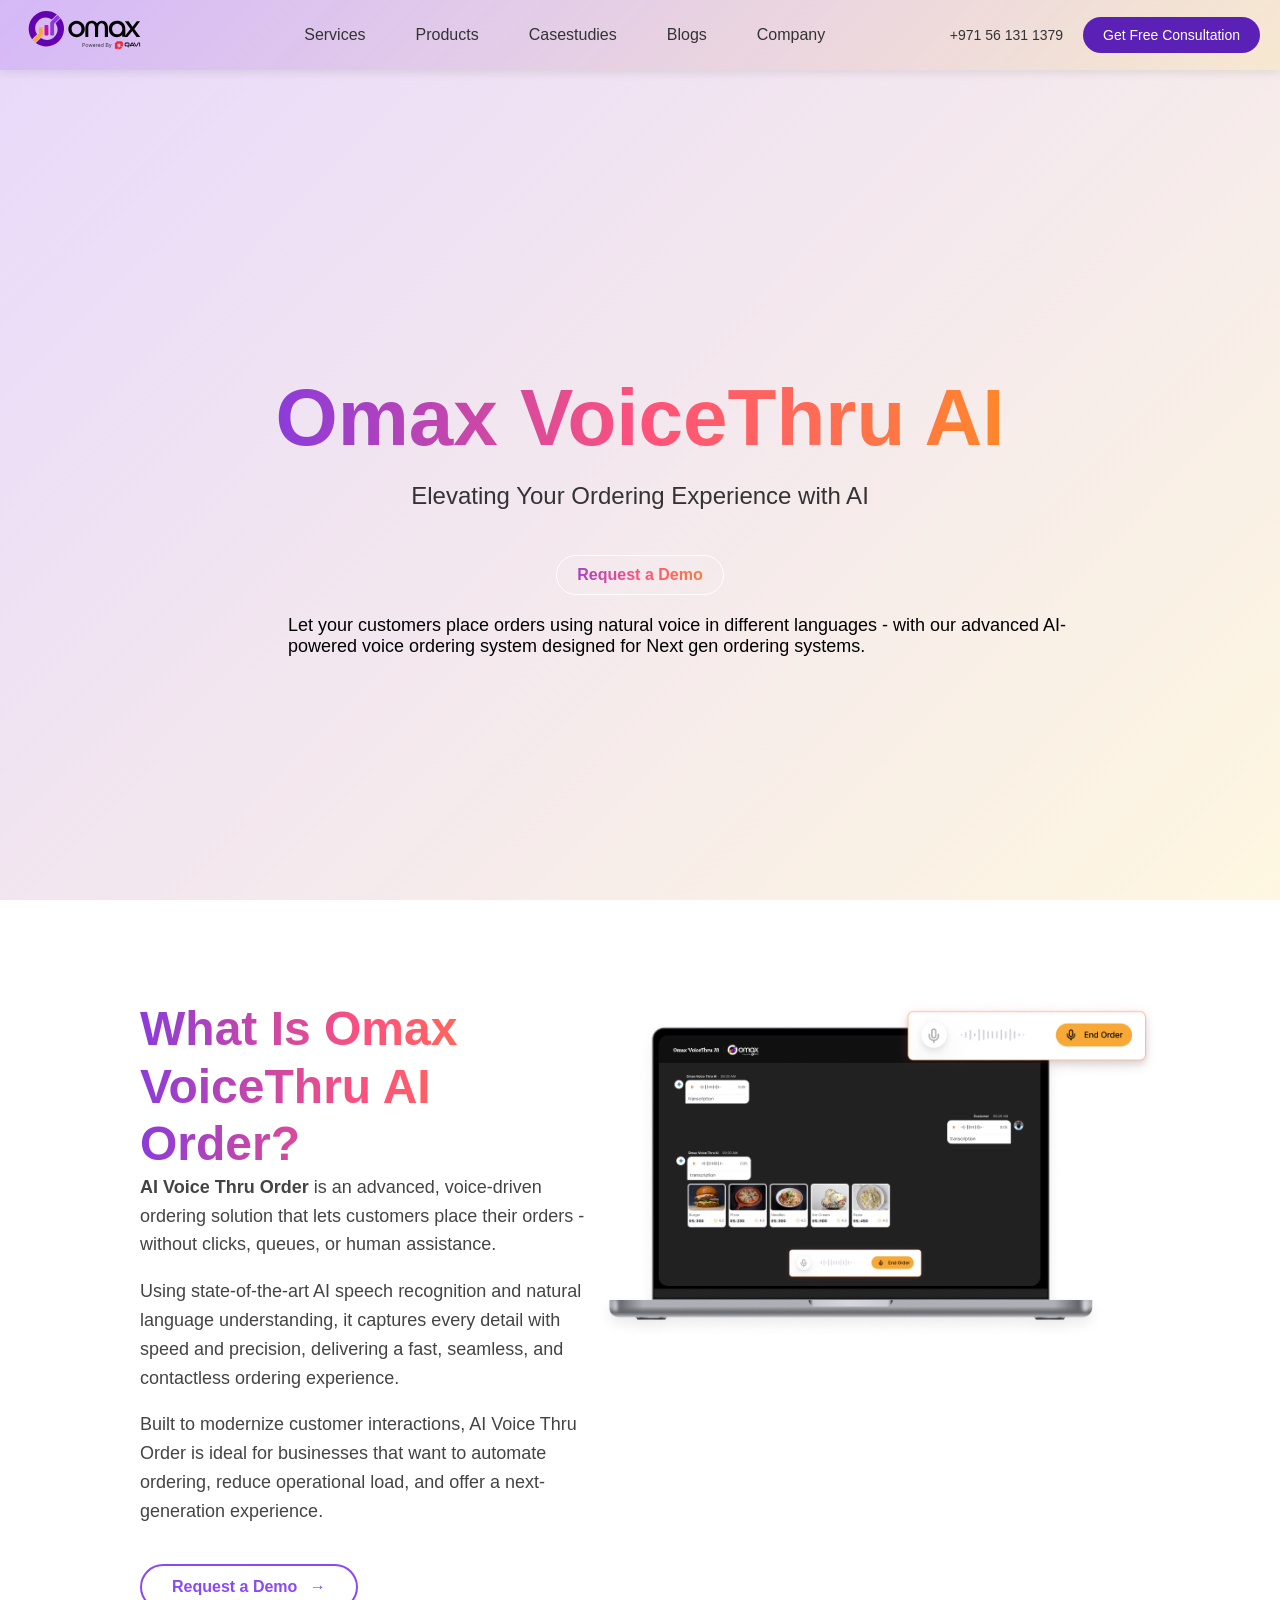
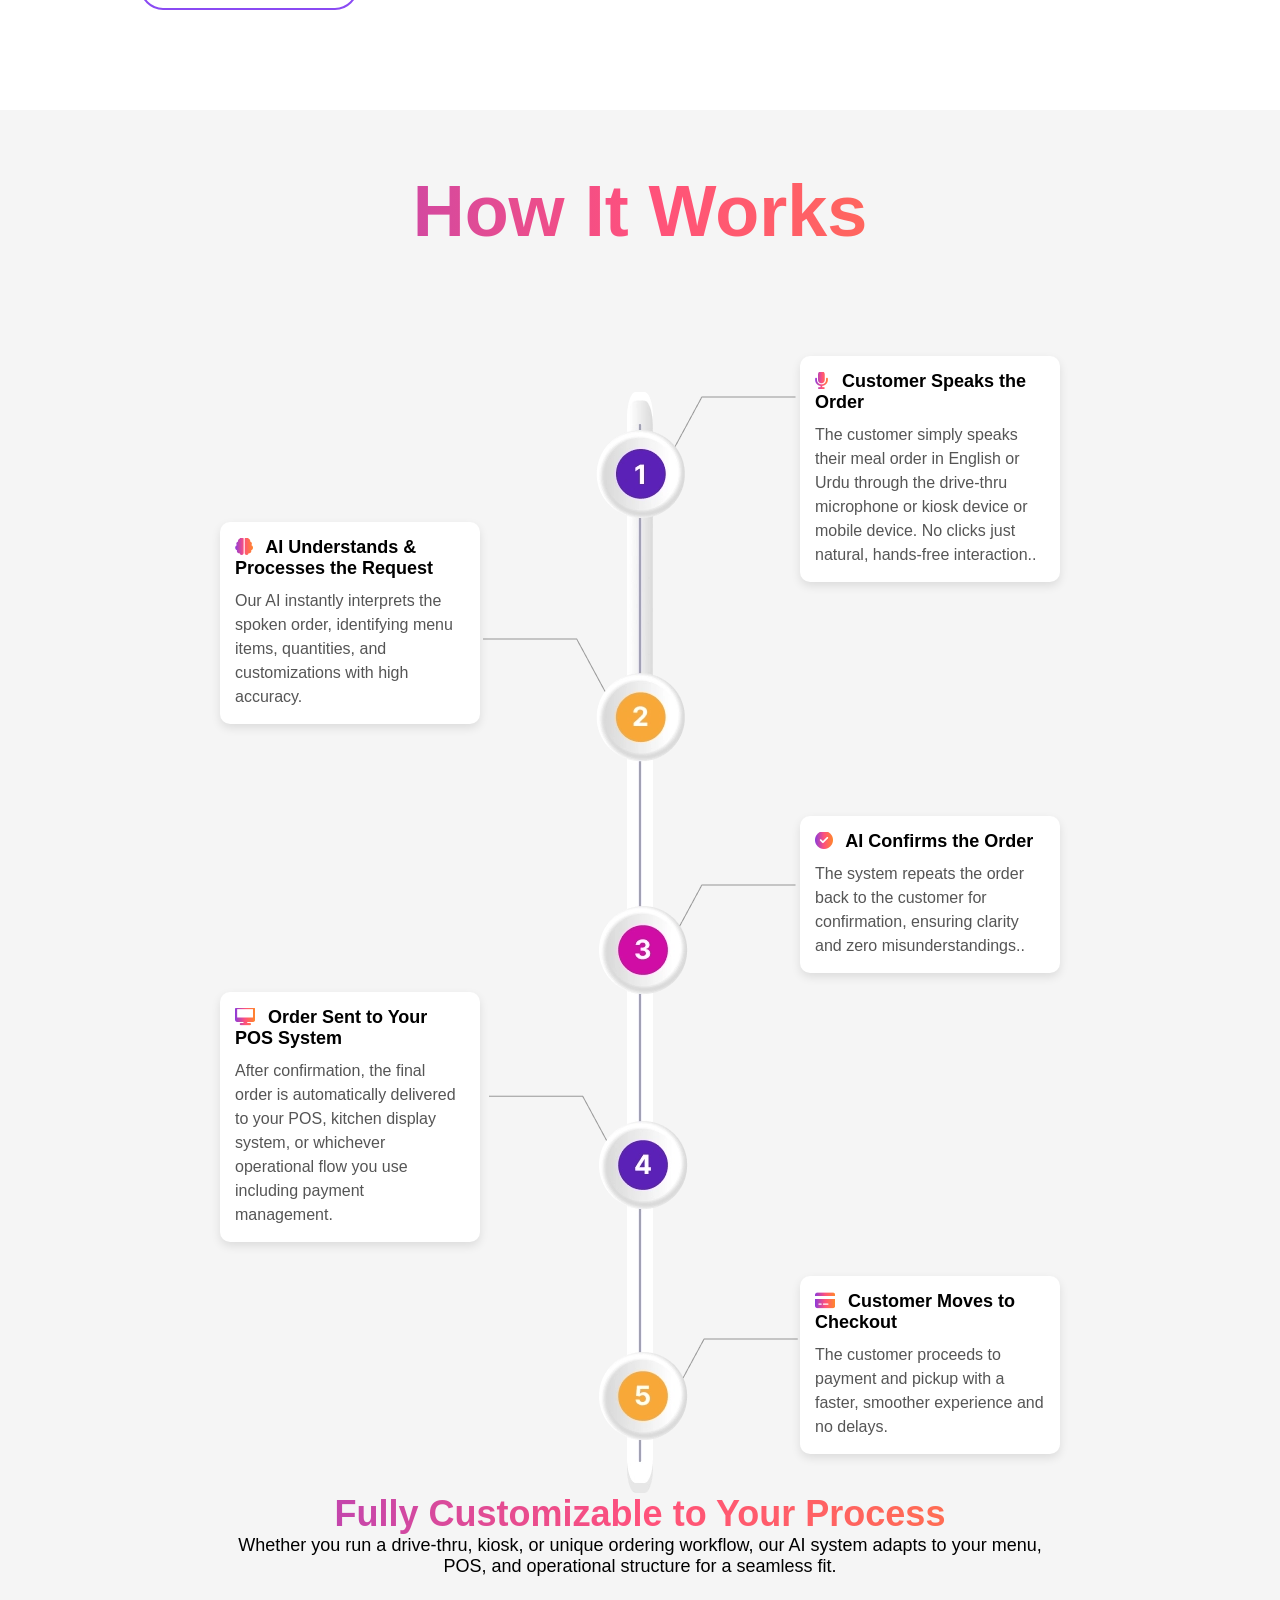
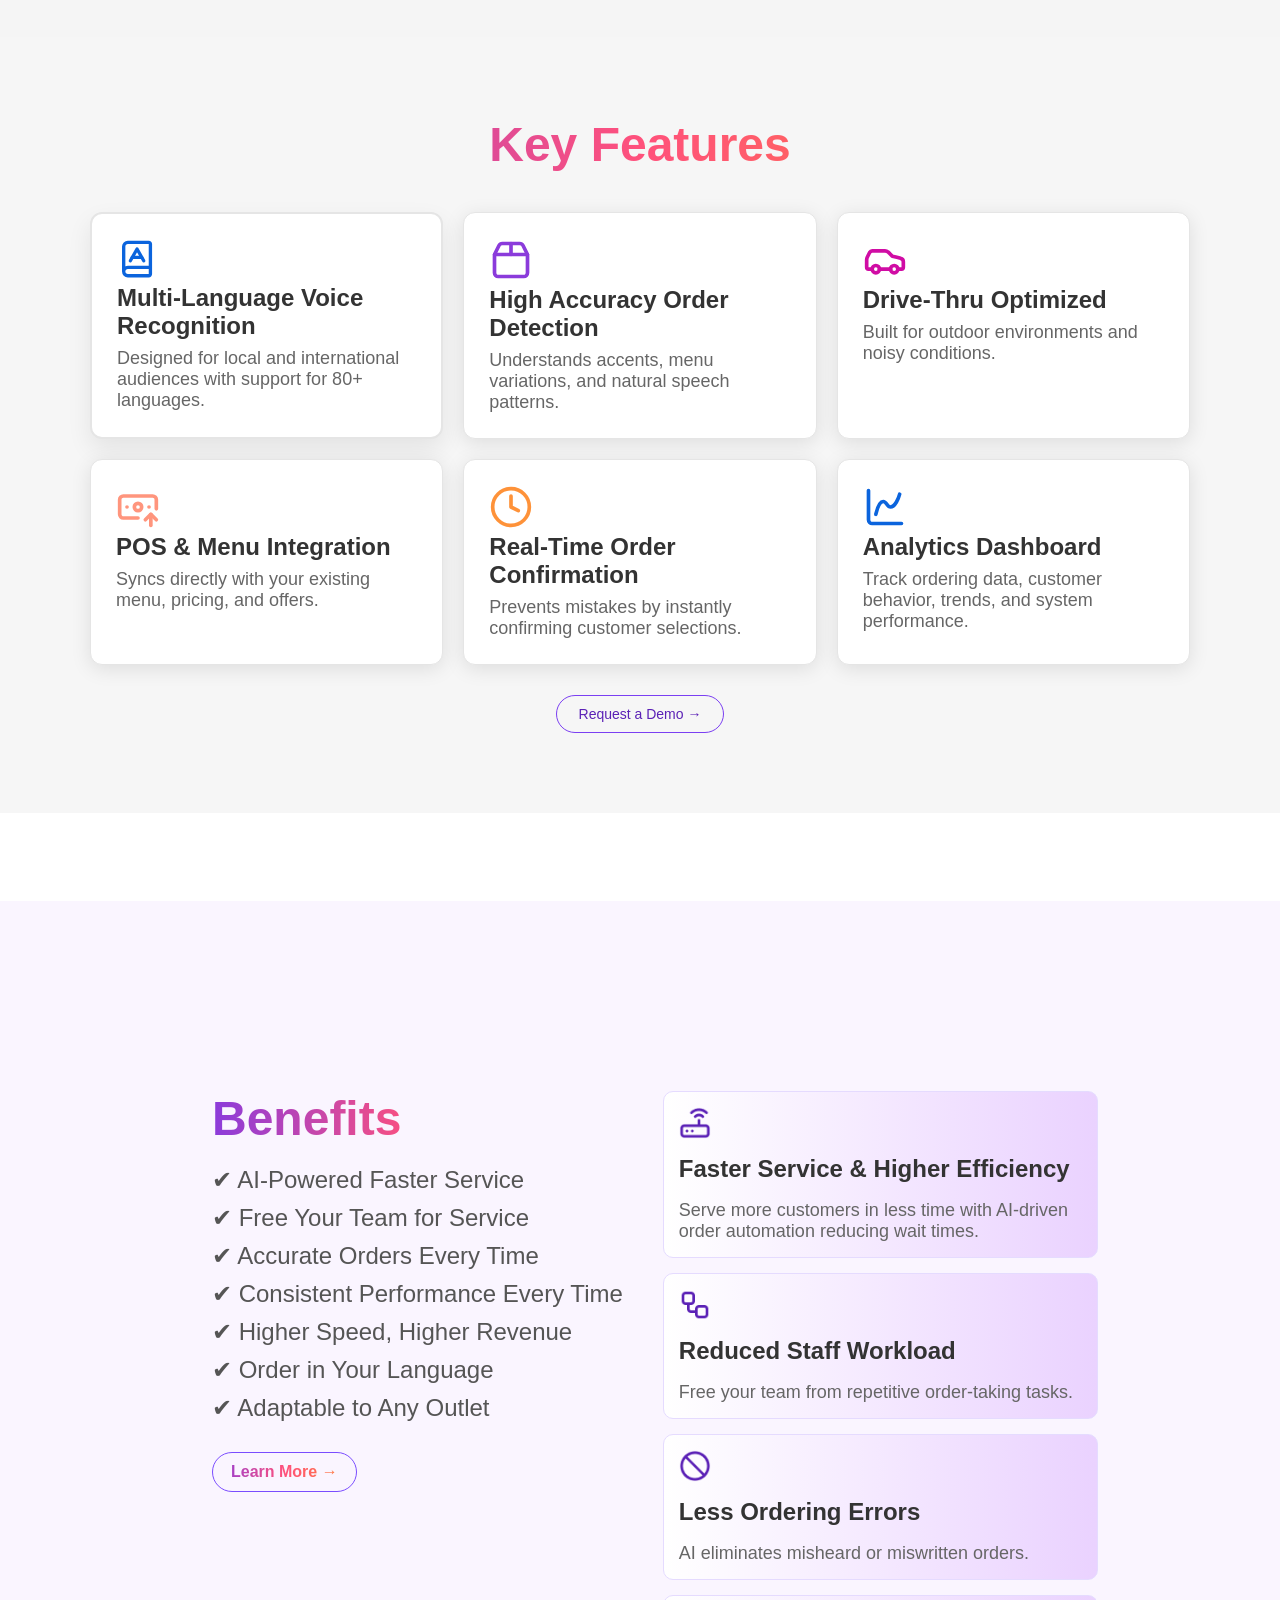
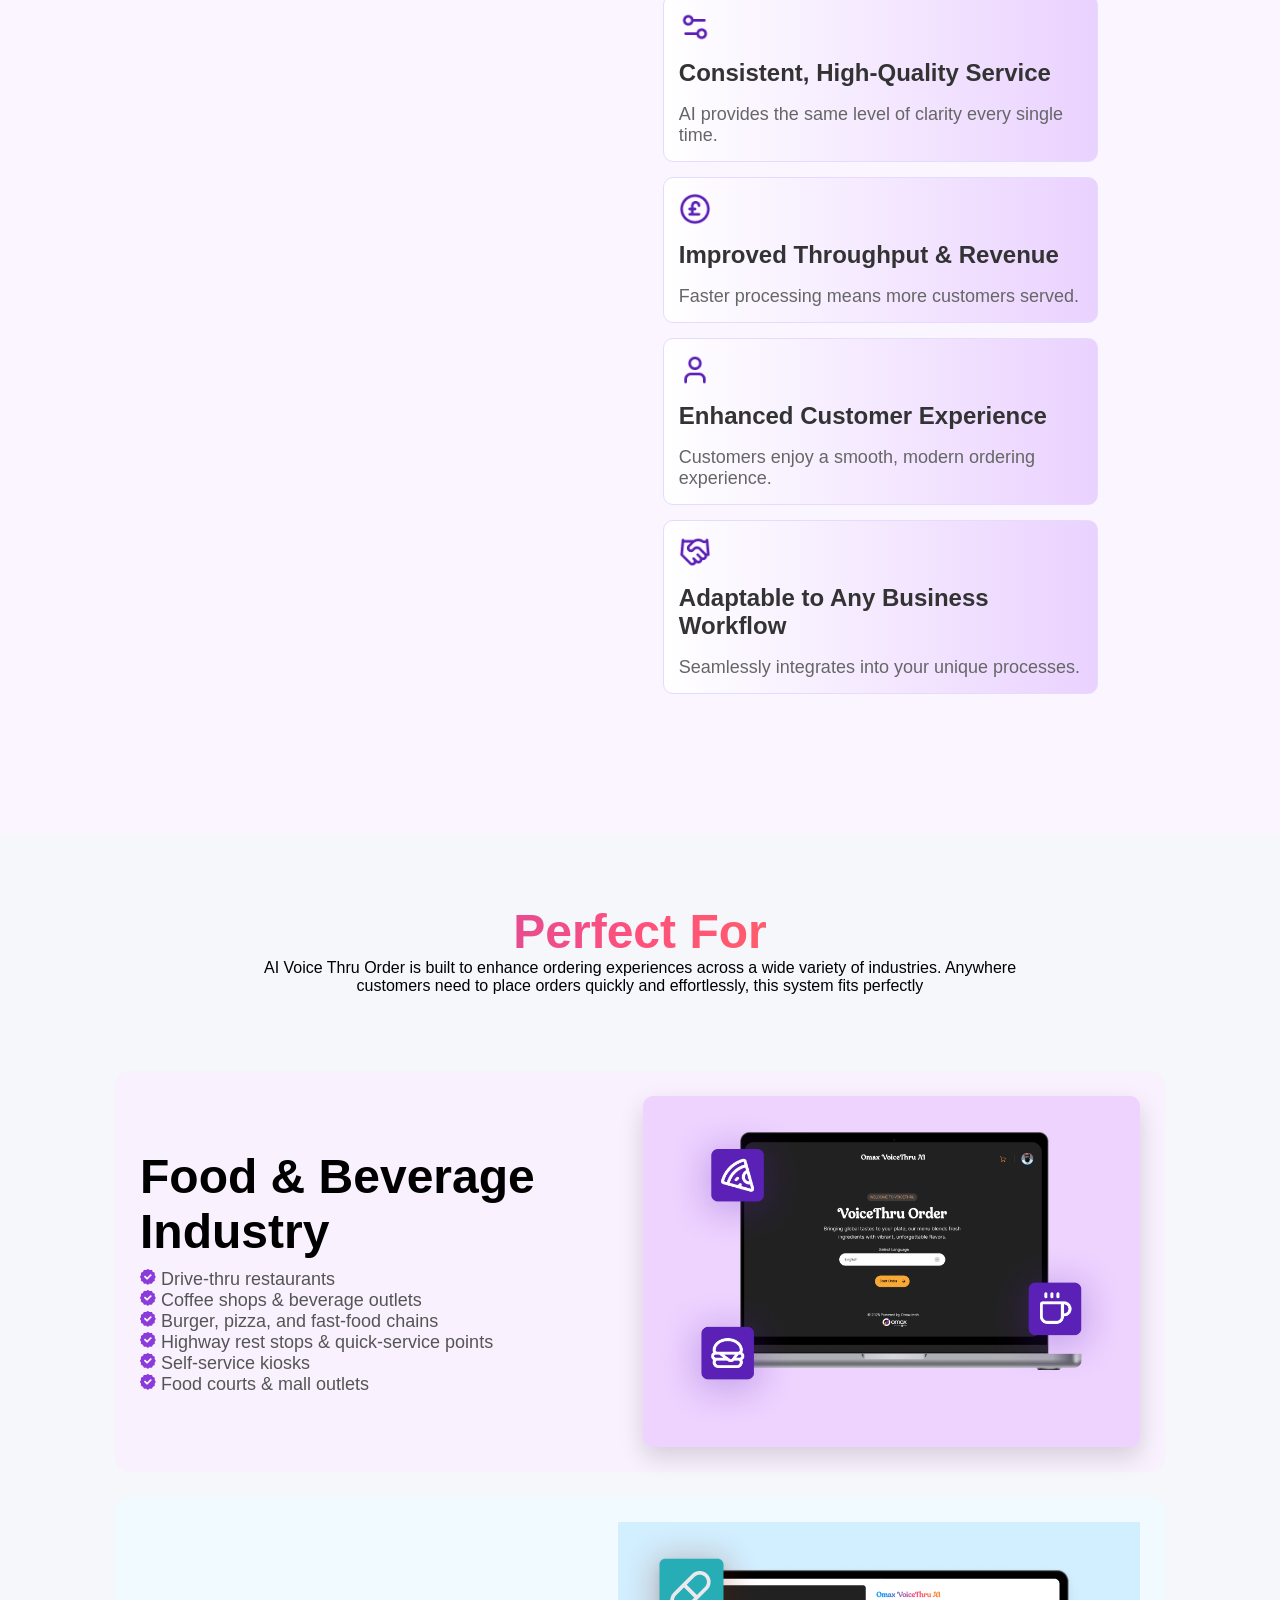
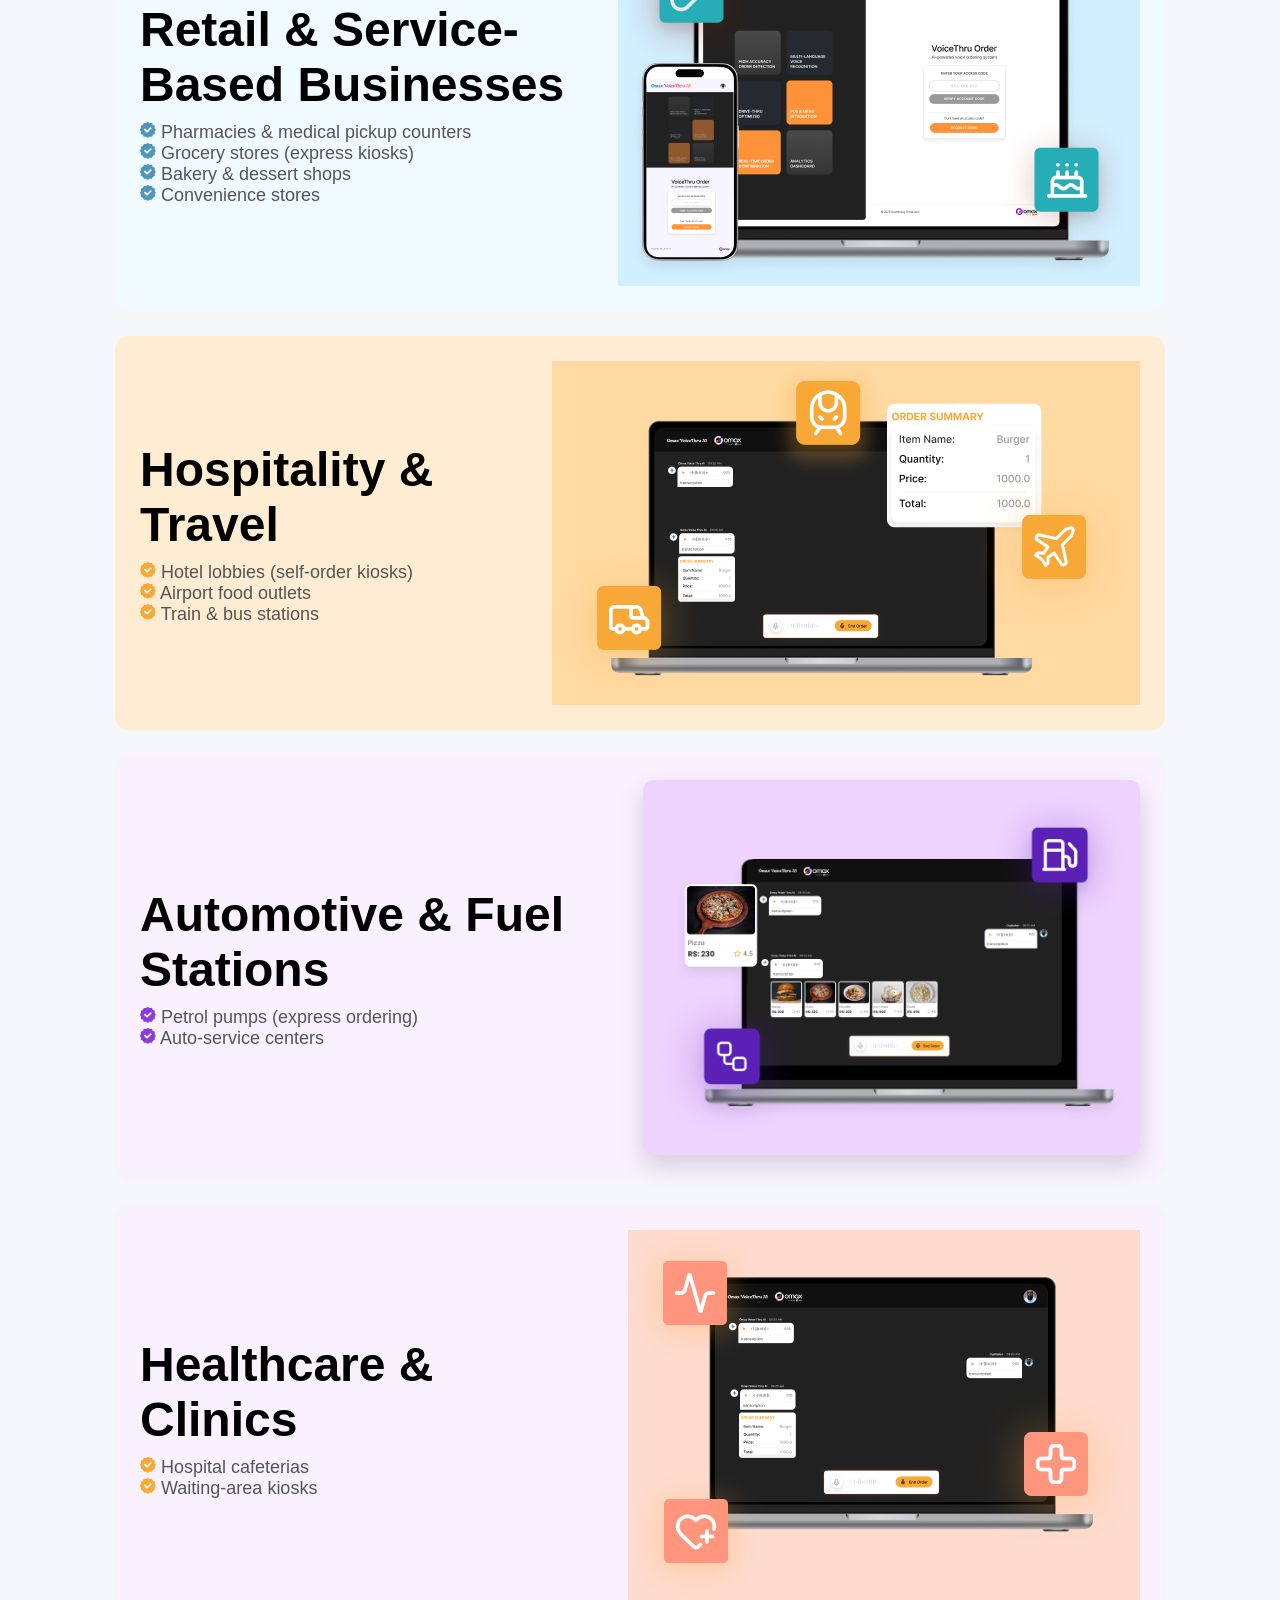
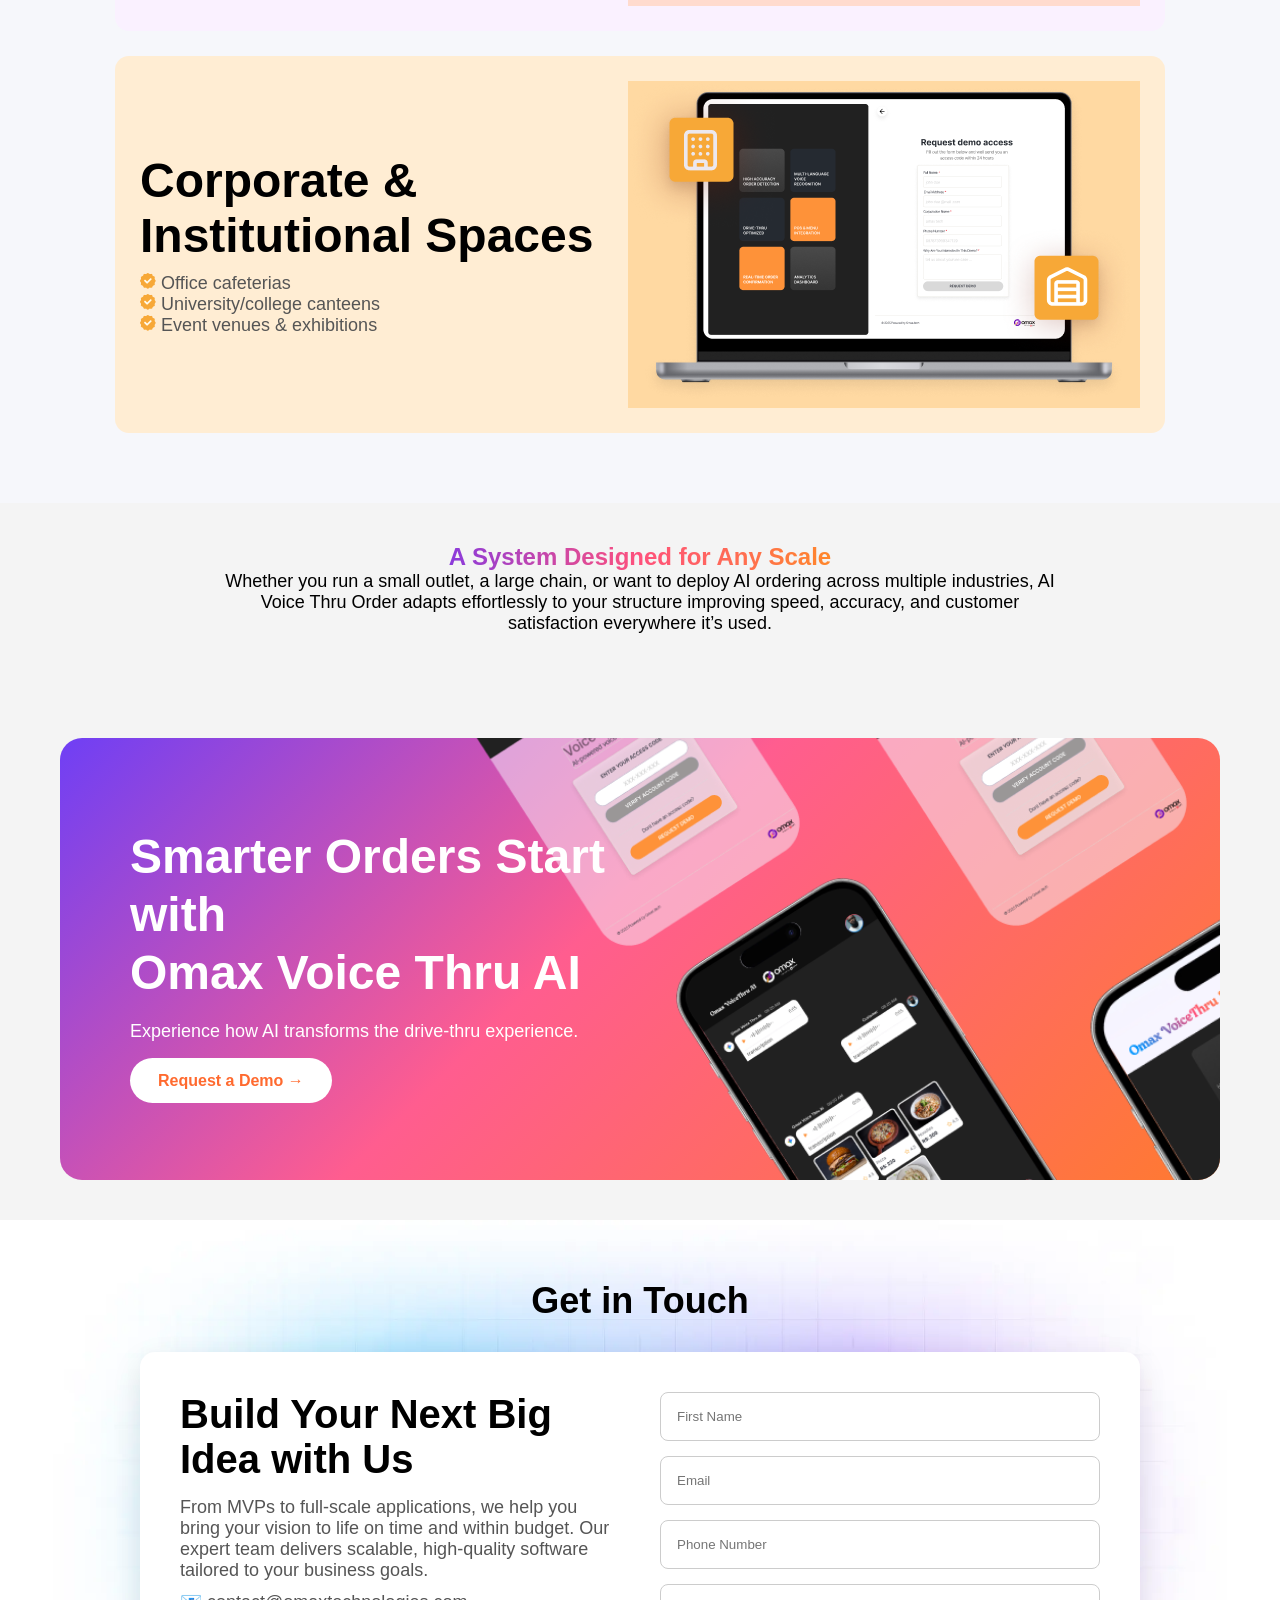
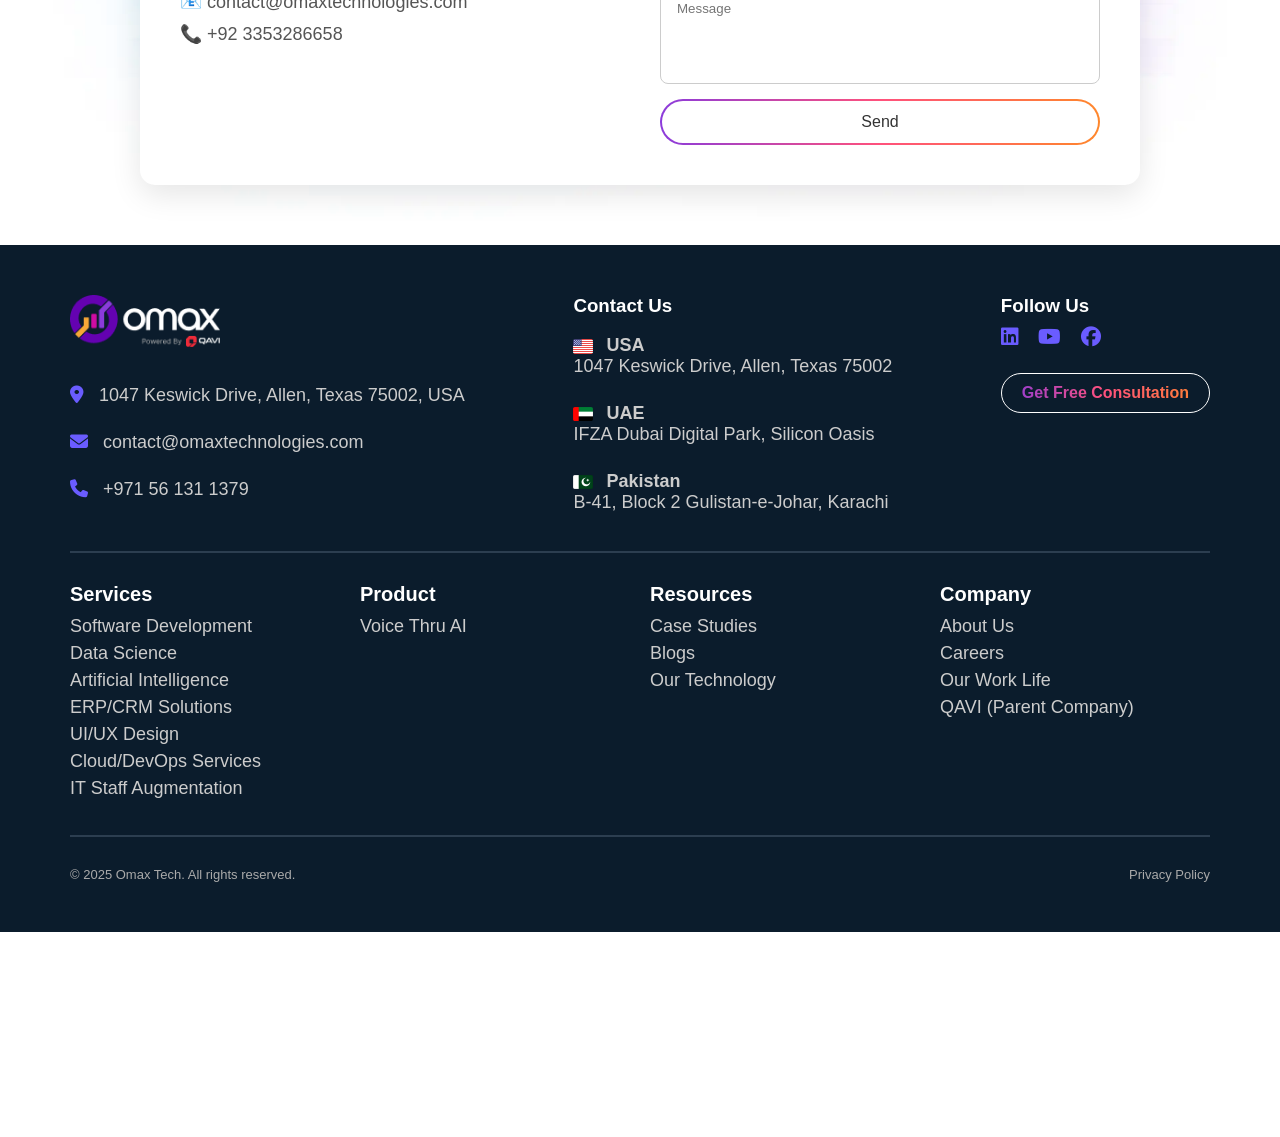
<file: index.html>
<!DOCTYPE html>
<html lang="en">

<head>
    <meta charset="UTF-8">
    <meta name="viewport" content="width=device-width, initial-scale=1.0">
    <title>Omax - Premium Products</title>
    <link href="https://api.fontshare.com/v2/css?f[]=satoshi@400,500,700&display=swap" rel="stylesheet">
    <link rel="stylesheet" href="style.css">
    <link rel="stylesheet" href="https://cdnjs.cloudflare.com/ajax/libs/font-awesome/6.4.0/css/all.min.css">
    
</head>

<body>


    <header class="header">
        <div class="container">
            <a href="#" class="logo">
                <img src="./black-with-qavi.svg" alt="">
            </a>
            <input type="checkbox" id="menu-toggle" class="menu-checkbox">
            <label for="menu-toggle" class="hamburger">
                <span></span>
                <span></span>
                <span></span>
            </label>
            <nav class="nav">
                <a href="#">Services</a>
                <a href="#">Products</a>
                <a href="#">Casestudies</a>
                <a href="#">Blogs</a>
                <a href="#">Company</a>
            </nav>
            <div class="header-right">
                <a href="tel:+971 56 131 1379" class="phone-number">+971 56 131 1379</a>
                <a href="#" class="header-btn">Get Free Consultation</a>
            </div>
        </div>
    </header>

    <section class="hero">
        <div class="container">
            <div class="hero-content">
                <h1>Omax VoiceThru AI</h1>
                <p>Elevating Your Ordering Experience with AI</p>
                <a href="#" class="btn">Request a Demo</a>
            </div>
            <div class="mobile-sticky-wrapper" id="sticky-mobile">
                <img src="./mobile 1.png" alt="./mobile 1.png">
                <img src="./mobile.png" alt="">
                <img src="./mobile 3.png" alt="">
            </div>
            <div class="hero-paragraph">
                <p class="hero-paragraph-text">Let your customers place orders using natural voice in different languages - with our advanced
                    AI-powered voice ordering system designed for Next gen ordering systems.</p>
            </div>

        </div>
    </section>
    <section class="omax-section">
        <div class="container">
            <div class="omax-container">
                <div class="content-box">
                    <h1 class="heading">
                        <span class="purple-text">What Is Omax</span>
                        <span class="orange-text">VoiceThru AI Order?</span>
                    </h1>

                    <div class="description">
                        <p><strong>AI Voice Thru Order</strong> is an advanced, voice-driven ordering solution that lets
                            customers place their orders - without clicks, queues, or human assistance.</p>
                        <p>Using state-of-the-art AI speech recognition and natural language understanding, it captures
                            every detail with speed and precision, delivering a fast, seamless, and contactless ordering
                            experience.</p>
                        <p>Built to modernize customer interactions, AI Voice Thru Order is ideal for businesses that want
                            to automate ordering, reduce operational load, and offer a next-generation experience.</p>
                    </div>

                    <a href="#" class="demo-btn">Request a Demo <span class="arrow">→</span></a>
                </div>

                <div class="image-box">
                    <img src="./pc.png" alt="Omax VoiceThru AI Order Interface">
                </div>
            </div>
        </div>
    </section>






    <section class="timeline-section">
        <div class="container">
            <div class="timeline-header">
                <h1>How It Works</h1>
            </div>

            <div class="timeline">



            <!-- IMAGE -->
            <img src="./how-we-work.webp" alt="timeline">

            <!-- Cards -->
            <div class="card right step1">
                <h4><i class="fas fa-microphone"></i> Customer Speaks the Order</h4>
                <p>The customer simply speaks their meal order in English or Urdu through the drive-thru microphone or
                    kiosk device or mobile device. No clicks just natural, hands-free interaction..</p>
            </div>

            <div class="card left step2">
                <h4><i class="fas fa-brain"></i> AI Understands & Processes the Request</h4>
                <p>Our AI instantly interprets the spoken order, identifying menu items, quantities, and customizations
                    with high accuracy.</p>
            </div>

            <div class="card right step3">
                <h4><i class="fas fa-check-circle"></i> AI Confirms the Order</h4>
                <p>The system repeats the order back to the customer for confirmation, ensuring clarity and zero
                    misunderstandings..</p>
            </div>

            <div class="card left step4">
                <h4><i class="fas fa-desktop"></i> Order Sent to Your POS System</h4>
                <p>After confirmation, the final order is automatically delivered to your POS, kitchen display system,
                    or whichever operational flow you use including payment management.</p>
            </div>

            <div class="card right step5">
                <h4><i class="fas fa-credit-card"></i> Customer Moves to Checkout</h4>
                <p>The customer proceeds to payment and pickup with a faster, smoother experience and no delays.</p>
            </div>
           

        </div>
         <div>
                <div class="timeline-header-1">
                     
                    <h1>Fully Customizable to Your Process</h1>

                </div>
                
                
                <p class="timeline-para">Whether you run a drive-thru, kiosk, or unique ordering workflow, our AI system adapts to your menu, <br>
                    POS, and operational structure for a seamless fit.</p>
            </div>
        </div>
    </div>
</section>


<section class="features-sec">
  <div class="container">
    <div class="features-container">
      <div>
         <h2 class="features-title">Key <span>Features</span></h2>
      </div>


    <div class="features-grid">

      <div class="feature-card active">
        <img src="./card icon1.svg" alt="">
        <h3>Multi-Language Voice Recognition</h3>
        <p>Designed for local and international audiences with support for 80+ languages.</p>
      </div>

      <div class="feature-card">
        <img src="./card icon2.svg" alt="">
        <h3>High Accuracy Order Detection</h3>
        <p>Understands accents, menu variations, and natural speech patterns.</p>
      </div>

      <div class="feature-card">
        <img src="./card icon3.svg" alt="">
        <h3>Drive-Thru Optimized</h3>
        <p>Built for outdoor environments and noisy conditions.</p>
      </div>

      <div class="feature-card">
        <img src="./card icon4.svg" alt="">
        <h3>POS & Menu Integration</h3>
        <p>Syncs directly with your existing menu, pricing, and offers.</p>
      </div>

      <div class="feature-card">
        <img src="./card icon5.svg" alt="">
        <h3>Real-Time Order Confirmation</h3>
        <p>Prevents mistakes by instantly confirming customer selections.</p>
      </div>

      <div class="feature-card">
        <img src="./card icon6.svg" alt="">
        <h3>Analytics Dashboard</h3>
        <p>Track ordering data, customer behavior, trends, and system performance.</p>
      </div>

    </div>

    <a href="#" class="features-btn">Request a Demo →</a>
    </div>
  </div>
</section>











<section class="benefits-section">
    <div class="container">
        <div class="benefits-container">
        <div class="left">
            <h2>Benefits</h2>
            <ul>
                <li>✔ AI-Powered Faster Service</li>
                <li>✔ Free Your Team for Service</li>
                <li>✔ Accurate Orders Every Time</li>
                <li>✔ Consistent Performance Every Time</li>
                <li>✔ Higher Speed, Higher Revenue</li>
                <li>✔ Order in Your Language</li>
                <li>✔ Adaptable to Any Outlet</li>
            </ul>
            <button class="btn">Learn More →</button>
        </div>
        <div class="right">
            <div class="benefit-card">
                <div class="benefit-icon"><img src="./icon.png" alt=""></div>
                <h4>Faster Service & Higher Efficiency</h4>
                <p>Serve more customers in less time with AI-driven order automation reducing wait times.</p>
            </div>
            <div class="benefit-card">
                <div class="benefit-icon"><img src="./icon 2.png" alt=""></div>
                <h4>Reduced Staff Workload</h4>
                <p>Free your team from repetitive order-taking tasks.</p>
            </div>
            <div class="benefit-card">
                <div class="benefit-icon"><img src="./icon 3.png" alt=""></div>
                <h4>Less Ordering Errors</h4>
                <p>AI eliminates misheard or miswritten orders.</p>
            </div>
            <div class="benefit-card">
                <div class="benefit-icon"><img src="./icon4.png" alt=""></div>
                <h4>Consistent, High-Quality Service</h4>
                <p>AI provides the same level of clarity every single time.</p>
            </div>
            <div class="benefit-card">
                <div class="benefit-icon"><img src="./icon5.png" alt=""></div>
                <h4>Improved Throughput & Revenue</h4>
                <p>Faster processing means more customers served.</p>
            </div>
            <div class="benefit-card">
                <div class="benefit-icon"><img src="./icon6.png" alt=""></div>
                <h4>Enhanced Customer Experience</h4>
                <p>Customers enjoy a smooth, modern ordering experience.</p>
            </div>
            <div class="benefit-card">
                <div class="benefit-icon"><img src="./icon7.png" alt=""></div>
                <h4>Adaptable to Any Business Workflow</h4>
                <p>Seamlessly integrates into your unique processes.</p>
            </div>
        </div>
    </div>
</section>

<section class="perfect">
    <div class="container">
        
        <h2>Perfect For</h2>
        <p>AI Voice Thru Order is built to enhance ordering experiences across a wide variety of industries. Anywhere <br>customers need to place orders quickly and effortlessly, this system fits perfectly</p>
        <div class="wrapper">
        <div class="item purple">
            <div class="text">
                <h3>Food & Beverage Industry</h3>
                <div class="bullet-list">
                <p><img src="./cliick icon.png" alt=""> Drive-thru restaurants</p>
                <p><img src="./cliick icon.png" alt=""> Coffee shops & beverage outlets</p>
                <p><img src="./cliick icon.png" alt=""> Burger, pizza, and fast-food chains</p>
                <p><img src="./cliick icon.png" alt=""> Highway rest stops & quick-service points</p>
                <p><img src="./cliick icon.png" alt=""> Self-service kiosks</p>
                <p><img src="./cliick icon.png" alt=""> Food courts & mall outlets</p>
                </div>
               
            </div>
            <div class="preview">
                <img src="./computer 1.png" />
            </div>
        </div>
        <div class="item blue reverse">
            <div class="text">
                <h3>Retail & Service-Based Businesses</h3>
                <div class="bullet-list">
                <p><img src="./click icon 1.png" alt=""> Pharmacies & medical pickup counters</p>
                <p><img src="./click icon 1.png" alt=""> Grocery stores (express kiosks)</p>
                <p><img src="./click icon 1.png" alt=""> Bakery & dessert shops</p>
                <p><img src="./click icon 1.png" alt=""> Convenience stores</p>
                </div>
              
            </div>
            <div class="preview-1">
                <img src="./computer2.png" />
            </div>
        </div>
        <div class="item orange">
            <div class="text">
                <h3>Hospitality & Travel</h3>
                <div class="bullet-list">
                <p><img src="./click icon 2.png" alt=""> Hotel lobbies (self-order kiosks)</p>
                <p><img src="./click icon 2.png" alt=""> Airport food outlets</p>
                <p><img src="./click icon 2.png" alt="."> Train & bus stations</p>
                </div>
            </div>
            <div class="preview-2">
                <img src="./computer3.png" />
            </div>
        </div>
         <div class="item purple-1">
            <div class="text">
                <h3>Automotive & Fuel Stations</h3>
                <div class="bullet-list">
                <p><img src="./cliick icon.png" alt=""> Petrol pumps (express ordering)</p>
                <p><img src="./cliick icon.png" alt=""> Auto-service centers</p>
                </div>
            </div>
            <div class="preview">
                <img src="./computer4.png" class="preview-3" />
            </div>
        </div>
         <div class="item brown-9">
            <div class="text">
                <h3>Healthcare & Clinics</h3>
                <div class="bullet-list">
                <p><img src="click icon 2.png" alt=""> Hospital cafeterias</p>
                <p><img src="click icon 2.png" alt=""> Waiting-area kiosks</p>
                </div>
            </div>
            <div class="preview-9">
                <img src="./computer5.png" />
            </div>
        </div>
         <div class="item orange">
            <div class="text">
                <h3>Corporate & Institutional Spaces</h3>
                <div class="bullet-list">
                <p><img src="./click icon 2.png" alt=""> Office cafeterias</p>
                <p><img src="./click icon 2.png" alt=""> University/college canteens</p>
                <p><img src="./click icon 2.png" alt=""> Event venues & exhibitions</p>
                </div>
            </div>
            <div class="preview-11">
                <img src="./computer6.png" />
            </div>
        </div>
       
    </div>
    </div>
</section>





<section class="pro-ai-sec">
  <div class="container">
    <div class="pro-ai-heading">
        <h1 class="design-heading">A System Designed for Any Scale</h1>
    <p>Whether you run a small outlet, a large chain, or want to deploy AI ordering across multiple industries, AI <br>  Voice Thru Order adapts effortlessly to your structure improving speed, accuracy, and customer <br> satisfaction everywhere it’s used.</p>


    </div>
     

   
    <div class="pro-ai-wrap">
        
    <div class="pro-ai-text">
      <h2>Smarter Orders Start with<br>Omax Voice Thru AI</h2>
      <p>Experience how AI transforms the drive-thru experience.</p>
      <a href="#" class="pro-ai-btn">Request a Demo →</a>
    </div>

    <div class="pro-ai-phones">
      <img src="./Vector.png" class="ph ph1">
      <img src="Vector mobile1.png" class="ph ph2">
      <img src="./Vector mobile2.png" class="ph ph3">
      <img src="./Vector mobile3.png" class="ph ph4">
    </div>

  </div>
  </div>
</section>

<section class="contact">
  <div class="container">
    <h2 class="contact-title">Get in Touch</h2>

  <div class="contact-box">

    <!-- LEFT SIDE -->
    <div class="contact-left">
      <h3>Build Your Next Big Idea with Us</h3>
      <p>
        From MVPs to full-scale applications, we help you bring your vision to life
        on time and within budget. Our expert team delivers scalable, high-quality
        software tailored to your business goals.
      </p>

      <p class="info">📧 contact@omaxtechnologies.com</p>
      <p class="info">📞 +92 3353286658</p>
    </div>

    <!-- RIGHT SIDE -->
    <div class="contact-right">
      <input type="text" placeholder="First Name">
      <input type="email" placeholder="Email">
      <input type="text" placeholder="Phone Number">
      <textarea placeholder="Message"></textarea>
      <button class="footer-btn">Send</button>
    </div>

  </div>
  </div>
</section>


<footer class="footer">
  <div class="container">
    <!-- TOP -->
    <div class="footer-top">

    <!-- Left -->
    <div class="footer-col">
        <img src="./logo.png" alt="" class="logo">
        <p><i class="fas fa-map-marker-alt"></i> 1047 Keswick Drive, Allen, Texas 75002, USA</p>
        <p><i class="fas fa-envelope"></i> contact@omaxtechnologies.com</p>
        <p><i class="fas fa-phone"></i> +971 56 131 1379</p>
    </div>

    <!-- Contact Countries -->
    <div class="footer-col">
      <h3>Contact Us</h3>

      <p><img src="./US.png" alt="USA" class="flag"> <strong>USA</strong><br>1047 Keswick Drive, Allen, Texas 75002</p>
      <p><img src="./AE.svg" alt="UAE" class="flag"> <strong>UAE</strong><br>IFZA Dubai Digital Park, Silicon Oasis</p>
      <p><img src="./pakistan.png" alt="Pakistan" class="flag"> <strong>Pakistan</strong><br>B-41, Block 2 Gulistan-e-Johar, Karachi</p>
    </div>

    <!-- Social -->
    <div class="footer-col">
      <h3>Follow Us</h3>

      <div class="social">
        <i class="fab fa-linkedin"></i>
        <i class="fab fa-youtube"></i>
        <i class="fab fa-facebook"></i>
      </div>

      <button class="btn">Get Free Consultation</button>
    </div>

  </div>

  <hr>

  <!-- MIDDLE -->
  <div class="footer-middle">

    <div>
      <h4>Services</h4>
      <p>Software Development</p>
      <p>Data Science</p>
      <p>Artificial Intelligence</p>
      <p>ERP/CRM Solutions</p>
      <p>UI/UX Design</p>
      <p>Cloud/DevOps Services</p>
      <p>IT Staff Augmentation</p>
    </div>

    <div>
      <h4>Product</h4>
      <p>Voice Thru AI</p>
    </div>

    <div>
      <h4>Resources</h4>
      <p>Case Studies</p>
      <p>Blogs</p>
      <p>Our Technology</p>
    </div>

    <div>
      <h4>Company</h4>
      <p>About Us</p>
      <p>Careers</p>
      <p>Our Work Life</p>
      <p>QAVI (Parent Company)</p>
    </div>

  </div>

  <hr>

  <!-- BOTTOM -->
  <div class="footer-bottom">
    <p>© 2025 Omax Tech. All rights reserved.</p>
    <p>Privacy Policy</p>
  </div>
  </div>

</footer>









<script>
    window.addEventListener('scroll', function() {
        const header = document.querySelector('.header');
        if (window.scrollY > 50) {
            header.classList.add('scrolled');
        } else {
            header.classList.remove('scrolled');
        }
    });
</script>

<script>
    function createStickyMobile() {
        if (window.innerWidth < 769) {
            var originalWrapper = document.querySelector('.mobile-wrapper');
            if (originalWrapper && !document.getElementById('sticky-mobile')) {
                var stickyDiv = document.createElement('div');
                stickyDiv.id = 'sticky-mobile';
                stickyDiv.className = 'sticky-mobile';
                stickyDiv.innerHTML = originalWrapper.innerHTML;
                originalWrapper.style.display = 'none';
                originalWrapper.parentNode.insertBefore(stickyDiv, originalWrapper.nextSibling);
            }
        }
    }
    
    window.addEventListener('load', createStickyMobile);
    window.addEventListener('resize', function() {
        var sticky = document.getElementById('sticky-mobile');
        var original = document.querySelector('.mobile-wrapper');
        if (sticky) sticky.remove();
        if (original) original.style.display = '';
        createStickyMobile();
    });
</script>

</body>

</html>
</file>
<file: style.css>
* {
    margin: 0;
    padding: 0;
    box-sizing: border-box;
    font-family: 'Satoshi', sans-serif;
}

html, body {
    width: 100%;
    max-width: 100%;
    min-width: 100%;
    margin: 0;
    padding: 0;
  }

body {
    font-family: 'Satoshi', sans-serif;
    width: 100%;
    max-width: 100%;
    min-width: 100%;
}

.container {
    max-width: 1350px;
    margin: 0 auto;
    padding: 0 20px;
    width: 100%;
}

section, .header, .footer {
    width: 100%;
    max-width: 100%;
}

.header {
    position: fixed;
    top: 0;
    left: 0;
    right: 0;
    background: linear-gradient(135deg, rgba(103, 0, 230, 0.15), rgba(252, 222, 131, 0.25));
    box-shadow: 0 2px 10px rgba(0,0,0,0.1);
    z-index: 1000;
    transition: background 0.3s ease;
}

.header.scrolled {
    background: #fff;
}

.header .container {
    display: flex;
    justify-content: space-between;
    align-items: center;
    height: 70px;
}

.logo {
    display: flex;
    align-items: center;
}

.logo img {
    height: 40px;
    width: auto;
}

.nav {
    display: flex;
    align-items: center;
}

.nav a {
    margin-left: 30px;
    color: #333;
    text-decoration: none;
    font-size: 16px;
}

.nav a:hover {
    color: #007bff;
}

.header-right {
    display: flex;
    align-items: center;
    gap: 20px;
}

/* Hamburger styles */
.hamburger {
    display: none;
    flex-direction: column;
    gap: 5px;
    cursor: pointer;
    padding: 5px;
    z-index: 1001;
    background: none;
    border: none;
}

.hamburger span {
    width: 25px;
    height: 3px;
    background: #333;
    border-radius: 2px;
    transition: all 0.3s;
}

.menu-checkbox {
    position: absolute;
    opacity: 0;
    width: 0;
    height: 0;
}

/* Desktop: nav visible, hamburger hidden */
@media (min-width: 769px) {
    .hamburger {
        display: none;
    }
    
    .nav {
        display: flex !important;
        gap: 20px;
    }
}

/* Mobile Nav */
@media (max-width: 768px) {
    .header {
        position: fixed;
        top: 0;
        left: 0;
        right: 0;
        width: 100%;
        z-index: 9999;
        background: rgba(255, 255, 255, 0.95);
    }
    
    .header .container {
        flex-wrap: wrap;
        justify-content: space-between;
        position: relative;
        height: auto;
        padding: 10px 15px;
    }
    
    .logo {
        order: 1;
    }
    
    .hamburger {
        display: flex !important;
        order: 2;
        z-index: 10000;
    }
    
    .menu-checkbox {
        position: absolute;
        opacity: 0;
        width: 0;
        height: 0;
        z-index: 10002;
    }
    
    .nav {
        display: none !important;
        order: 3;
        position: fixed;
        top: 60px;
        left: 0;
        right: 0;
        background: #fff;
        flex-direction: column;
        padding: 20px;
        box-shadow: 0 4px 10px rgba(0,0,0,0.1);
        z-index: 9999;
        width: 100%;
    }
    
    .nav a {
        margin: 10px 0;
        padding: 10px;
        display: block;
    }
    
    .header-right {
        display: none;
    }
}

/* Checkbox hack for menu toggle */
#menu-toggle:checked ~ .nav {
    display: flex !important;
}

.phone-number {
    color: #333;
    text-decoration: none;
    font-size: 14px;
    font-weight: 500;
}

.header-btn {
    background: rgba(91, 33, 182, 1);
    color: #fff;
    padding: 10px 20px;
    text-decoration: none;
    font-size: 14px;
    font-weight: 500;
    border-radius: 60px;
    transition: all 0.3s ease;
}

.header-btn:hover {
    background: #333;
}

.hero {
    position: relative;
    min-height: 100vh;
    display: flex;
    align-items: center;
    padding-top: 70px;
    overflow: hidden;
    background: linear-gradient(135deg, rgba(103, 0, 230, 0.15), rgba(252, 222, 131, 0.25));
}

.hero-bg {
    position: absolute;
    top: 0;
    left: 0;
    width: 100%;
    height: 100%;
    z-index: -1;
}

.hero-bg img {
    width: 100%;
    height: 100%;
    object-fit: cover;
}

.hero-content {
    display: flex;
    justify-content: center;
    align-items: center;
    flex-direction: column;
}
.hero-paragraph{
    font: 18px;
    margin-left: 20%;
}
.mobile-sticky-wrapper{
  display: flex;
    justify-content: center;
    align-items: center;
    margin-top: 40px;
}

   
   

.hero-content h1 {
    margin: 80px;
    font-size: 80px;
    font-weight: 700;
    margin-bottom: 20px;
    line-height: 1.1;
    white-space: nowrap;
    background: linear-gradient(90deg, rgba(139, 59, 219, 1), rgba(255, 81, 124, 1), rgba(255, 135, 43, 1));
    -webkit-background-clip: text;
    -webkit-text-fill-color: transparent;
    background-clip: text;
}

.hero-content p {
    font-size: 24px;
    margin-bottom: 30px;
    color: #333;
}
.hero-paragraph-text {
    display: flex;
    justify-content: center;
    align-items: center;
    width: 80%;
    margin: 20px;
    font-size: 18px;
}


.btn {
    display: inline-block;
    padding: 15px 40px;
    border: 2px solid transparent;
    text-decoration: none;
    font-weight: 600;
    border-radius: 60px;
    transition: all 0.3s ease;
    background: linear-gradient(#fff, #fff) padding-box,
                linear-gradient(90deg, #8b3bdb, #ff517c, #ff872b) border-box;
    background: linear-gradient(90deg, #8b3bdb, #ff517c, #ff872b);
    -webkit-background-clip: text;
    -webkit-text-fill-color: transparent;
    background-clip: text;
}

.btn:hover {
    transform: translateY(-3px);
    box-shadow: 0 0 20px rgba(139, 59, 219, 0.5), 0 0 20px rgba(255, 81, 124, 0.5), 0 0 20px rgba(255, 135, 43, 0.5);
}
.mobile-wrapper{
    margin: 76px 0 15px 0;
    display: flex;
    justify-content: center;
}

.mobile-image{
    margin-left: -20px;
    margin-right: -20px;
}

.mobile-main {
    margin-top: -30px;
}

.mobile-btm {
    display: flex;
    gap: 20px;
    margin: 0 -30px;
}

.mobile-btm img {
    max-width: 180px;
}

.features {
    padding: 80px 0;
    background: #f8f9fa;
}

.features h2 {
    text-align: left;
    font-size: 28px;
    font-weight: 700;
    margin-bottom: 20px;
    max-width: 400px;
    background: linear-gradient(90deg, rgba(139, 59, 219, 1), rgba(255, 81, 124, 1), rgba(255, 135, 43, 1));
    -webkit-background-clip: text;
    -webkit-text-fill-color: transparent;
    background-clip: text;
}

.features .container {
    display: flex;
    flex-direction: column;
    align-items: flex-end;
}

.features-grid {
    display: grid;
    grid-template-columns: repeat(3, 1fr);
    gap: 30px;
    width: 100%;
    max-width: 800px;
}

.feature-card {
    background: #fff;
    padding: 30px;
    border-radius: 16px;
    text-align: center;
    box-shadow: 0 4px 20px rgba(0,0,0,0.1);
}

.feature-card h3 {
    font-size: 24px;
    margin-bottom: 15px;
    color: #333;
}

.feature-card p {
    color: #666;
    font-size: 16px;
}
.omax-into {
    display: flex;
    justify-content: flex-end;
}
.omax-section {
   
    font-family: 'Satoshi', sans-serif;
    padding: 100px;
    background-color: #ffffff;
    display: flex;
    font:18px;
    justify-content: space-between;
}
.omax-container {
    display: flex;
    justify-content: space-between;
}

.content-box {
    width: 50%;
    margin-left: 20px;
}

.omax-section{
    display: flex;
}
.heading {
    font-size: 48px;
    line-height: 1.2;
    background: linear-gradient(90deg, rgba(139, 59, 219, 1), rgba(255, 81, 124, 1), rgba(255, 135, 43, 1));
    -webkit-background-clip: text;
    -webkit-text-fill-color: transparent;
    background-clip: text;
}



.description p {
    color: #444;
    font-size: 18px;
    line-height: 1.6;
    margin-bottom: 18px;
}

/* Button Styling */
.demo-btn {
    display: inline-block;
    margin-top: 20px;
    padding: 12px 30px;
    border: 2px solid #8A4AF3;
    color: #8A4AF3;
    text-decoration: none;
    border-radius: 50px;
    font-weight: 600;
    transition: all 0.3s ease;
}

.demo-btn:hover {
    background-color: #8A4AF3;
    color: #fff;
}

.arrow {
    margin-left: 8px;
}

/* Image Styling */
.image-box {
    
}

.image-box img {
    max-width: 100%;
}

.how-section {
    padding: 60px 0;
    background: #f8f9fa;
}

.cards-wrapper {
    display: flex;
    justify-content: center;
    align-items: center;
    gap: 20px;
}

.card-item {
    flex: 0 0 auto;
    position: relative;
}
.card-item img {
    width: 100%;
    max-width: 200px;
    height: auto;
    border-radius: 12px;
}


/* Section */
.timeline-section {
  background: #f5f5f5;
  padding: 60px 20px;
}
.timeline-header{
    display: flex;
    justify-content: center;
    text-align: center;
    margin-bottom: 140px;
    font-size: 48px;
     background: linear-gradient(90deg, rgba(139, 59, 219, 1), rgba(255, 81, 124, 1), rgba(255, 135, 43, 1));
    -webkit-background-clip: text;
    -webkit-text-fill-color: transparent;
    background-clip: text;
}


/* Container */
.timeline {
  position: relative;
  max-width: 900px;
  margin: auto;
}

/* Image */
.timeline img {
  display: block;
  margin: auto;
  
}

/* Cards */
.card {
  width: 260px;
  background: #fff;
  padding: 15px;
  border-radius: 10px;
  box-shadow: 0 4px 10px rgba(0,0,0,0.1);
  position: absolute;
}

.card h4 {
  font-size: 18px;
  font-weight: 600;
  margin-bottom: 10px;
}

.card h4 i {
  margin-right: 8px;
  background: linear-gradient(90deg, rgba(139, 59, 219, 1), rgba(255, 81, 124, 1), rgba(255, 135, 43, 1));
  -webkit-background-clip: text;
  -webkit-text-fill-color: transparent;
  background-clip: text;
}

.card p {
  font-size: 16px;
  line-height: 1.5;
  color: #555;
}

/* Left / Right */
.left { left: 30px; }
.right { right:30px; }

/* Positions */
.step1 { top: -36px; }
.step2 { top: 130px; }
.step3 { top: 424px; }
.step4 { top: 600px; }
.step5 { top: 884px; }

.timeline-header-1{
    display: flex;
    justify-content: center;
    text-align: center;
    
    font-size: 24px;
     background: linear-gradient(90deg, rgba(139, 59, 219, 1), rgba(255, 81, 124, 1), rgba(255, 135, 43, 1));
    -webkit-background-clip: text;
    -webkit-text-fill-color: transparent;
    background-clip: text;
}
.timeline-para{
    display: flex;
    justify-content: center;
    text-align: center;
    font-size: 18px;
}

/* FEATURES SECTION */
.features {
    text-align: center;
    padding: 60px 20px;
    background: #f7f7fb;
}

.features h2 {
    color: #7a4cff;
    margin-bottom: 40px;
}

.grid {
    display: grid;
    grid-template-columns: repeat(3, 1fr);
    gap: 20px;
    max-width: 1000px;
    margin: auto;
}

.features .card {
    background: #fff;
    padding: 20px;
    border-radius: 10px;
    border: 1px solid #eee;
    text-align: left;
    transition: 0.3s;
}

.features .card.active {
    border: 2px solid #ff8c42;
}

.features .card:hover {
    transform: translateY(-5px);
}

.features .icon {
    width: 40px;
    height: 40px;
    border-radius: 8px;
    display: flex;
    align-items: center;
    justify-content: center;
    margin-bottom: 10px;
    font-size: 14px;
}

.features .icon-img {
    width: 40px;
    height: 40px;
    border-radius: 8px;
    display: flex;
    align-items: center;
    justify-content: center;
    margin-bottom: 10px;
}

.features .icon-img img {
    width: 100%;
    height: auto;
    object-fit: contain;
}
   


.icon.blue { background: #e6f0ff; color: #2b6cff; }
.icon.purple { background: #f1e8ff; color: #7a4cff; }
.icon.pink { background: #ffe6f0; color: #ff4d88; }
.icon.red { background: #ffeaea; color: #ff4d4d; }
.icon.orange { background: #fff2e6; color: #ff8c42; }

.features .card h3 {
    font-size: 16px;
    margin: 10px 0;
}

.features .card p {
    font-size: 13px;
    color: #666;
}

.features .demo-btn {
    margin-top: 30px;
    padding: 10px 20px;
    border: 1px solid #7a4cff;
    background: transparent;
    color: #7a4cff;
    border-radius: 20px;
    cursor: pointer;
}

.features .demo-btn:hover {
    background: #7a4cff;
    color: white;
}

/* BENEFITS SECTION */
.benefits-section {
    background: rgba(250, 245, 255, 1);
    padding: 60px 20px;
    margin-top: 88px;
    min-height: 100vh;
}

.benefits-container {
    display: flex;
    gap: 40px;
    max-width: 1100px;
   margin: 130px 142px 80px 172px;
   overflow: visible;
}

.benefits-section .left {
    position: sticky;
    top: 90px;
    height: fit-content;
}

.benefits-section .left h2 {
    background: linear-gradient(90deg, rgba(139, 59, 219, 1), rgba(255, 81, 124, 1), rgba(255, 135, 43, 1));
    -webkit-background-clip: text;
    -webkit-text-fill-color: transparent;
    background-clip: text;
    margin-bottom: 20px;
    font-size: 48px;
}

.benefits-section .left ul {
    list-style: none;
    padding: 0;
}

.benefits-section .left ul li {
    margin-bottom: 10px;
    color: #555;
    font-size: 24px;
}

.benefits-section .right {
    flex: 1.5;
    display: grid;
    gap: 15px;
}

.benefit-card {
    display: flex;
    flex-direction: column;
   background: linear-gradient(to right, rgba(255, 255, 255, 1), rgba(234, 210, 255, 1));
    border: 1px solid #e5dbff;
    border-radius: 10px;
    padding: 15px;
    transition: 0.3s;
    
    gap: 12px;
}

.benefit-icon {
    flex-shrink: 0;
}

.benefit-icon img {
    width: 32px;
    height: 32px;
    object-fit: contain;
}

.benefit-card h4 {
    margin: 0 0 5px;
    font-size: 15px;
    color: #333;
}

.benefit-card p {
    font-size: 13px;
    color: #666;
    margin: 0;
}

.benefit-card:hover {
    transform: translateY(-3px);
}

.benefit-card:hover {
    transform: translateY(-3px);
}

.benefit-card h4 {
    margin: 0 0 5px;
    font-size: 24px;
    color: #333;
}

.benefit-card p {
    font-size: 18px;
    color: #666;
}

.benefits-section .btn {
    margin-top: 20px;
    padding: 10px 18px;
    border: 1px solid #7a4cff;
   
    border-radius: 20px;
    cursor: pointer;
}

.benefits-section .btn:hover {
    background: #7a4cff;
    color: #fff;
}

/* PERFECT SECTION */
.perfect {
    padding: 70px 20px;
    background: #f6f7fb;
    text-align: center;
}

.perfect h2 {
        background: linear-gradient(90deg, rgba(139, 59, 219, 1), rgba(255, 81, 124, 1), rgba(255, 135, 43, 1));
    -webkit-background-clip: text;
    -webkit-text-fill-color: transparent;
    background-clip: text;
     font-size: 48px;
}

.perfect .wrapper {
    max-width: 1050px;
    margin: auto;
    display: flex;
    flex-direction: column;
    gap: 25px;
}

.perfect .item {
    background:rgba(250, 241, 255, 1);
    display: flex;
    align-items: center;
    justify-content: space-between;
    padding: 25px;
    border-radius: 14px;
    gap: 30px;
}

.perfect .item {
    position: sticky;
    top: 70px;
    z-index: 10;
}



.perfect .text {
    flex: 1;
    text-align: left;
}

.perfect .text h3 {
    margin-bottom: 10px;
    font-size: 48px;
}

.perfect .text p {
    font-size: 18px;
    color: #555;
    max-width: 400px;
}

.perfect .preview {
    flex: 1;
    position: relative;
    background: rgba(238, 211, 255, 1);
    padding: 12px;
    border-radius: 10px;
    box-shadow: 0 10px 25px rgba(0,0,0,0.15);
}
.preview-1{
    background: rgba(210, 239, 255, 1);
}
.preview-2{
  background: rgba(255, 217, 162, 1);
}

.preview-4{
    background: rgba(255, 219, 206, 1);
}
.preview-11{
    background: rgba(255, 217, 162, 1);

    
}
.brown-text{
    background: rgba(254, 242, 238, 1);
}
.item-brown-1{
    background: rgba(254, 242, 238, 1); }
    
.preview-9{
    background: rgba(255, 219, 206, 1);

}
.item brown-9{background: rgba(254, 242, 238, 1);}

.perfect .preview img {
    width: 100%;
    height: auto;
    object-fit: cover;
    max-width: 508px;
}


.perfect .purple { background:rgba(250, 241, 255, 1);
    margin-top: 76px;
}
.perfect .blue { background:rgba(240, 250, 255, 1); }
.perfect .orange { background:rgba(255, 237, 211, 1); }
.item orange-1 {background:rgba(254, 242, 238, 1)}
.item orange-2 {background:rgba(254, 242, 238, 1) }
.item purple-1{background: rgba(250, 241, 255, 1)}
.item brown-1{background: rgba(254, 242, 238, 1)}







.pro-ai-sec {
  padding: 40px;
  background: #f4f4f4;
}
.pro-ai-heading{
    display: flex;
    flex-direction: column;
    align-items: center;
    text-align: center; 
    font-size: 18px;
   
     
}
.design-heading{
        background: linear-gradient(90deg, rgba(139, 59, 219, 1), rgba(255, 81, 124, 1), rgba(255, 135, 43, 1));
    -webkit-background-clip: text;
    -webkit-text-fill-color: transparent;
    background-clip: text;
    font-size: 24px;
}

.pro-ai-wrap {
  max-width: 1300px;
  margin: auto;
  padding: 90px 70px;
  border-radius: 22px;
  position: relative;
  overflow: hidden;
  margin-top: 104px;

  background: linear-gradient(135deg,#6f3ff5 0%,#ff5d8f 45%,#ff7a2f 100%);
}

/* TEXT */
.pro-ai-text {
  max-width: 520px;
  color: #fff;
  position: relative;
  z-index: 5;
}

.pro-ai-text h2 {
  font-size: 48px;
  line-height: 1.2;
  margin-bottom: 20px;
}

.pro-ai-text p {
  font-size: 18px;
  margin-bottom: 30px;
}

/* BUTTON */
.pro-ai-btn {
  padding: 14px 28px;
  background: #fff;
  border-radius: 40px;
  color: #ff6a2f;
  text-decoration: none;
  font-weight: 600;
}

/* PHONES WRAPPER */
.pro-ai-phones {
  position: absolute;
  right: -120px;
  top: 50%;
  transform: translateY(-50%);
  width: 900px;
  height: 520px;
}

/* COMMON PHONE */
.ph {
  position: absolute;
  width: 250px;
  border-radius: 28px;
  animation: floatUpDown 3s ease-in-out infinite;
}

/* Different timing for each image */
.ph1 {
  width: 50%;
  right: 140px;
  z-index: 1;
  animation-delay: 0s;
}

.ph2 {
  top: 20px;
  width: 50%;
  z-index: 3;
  margin-left: -77px;
  animation-delay: 0.5s;
}

.ph3 {
  bottom: 10px;
  right: 230px;
  width: 50%;
  z-index: 4;
  animation-delay: 1s;
}

.ph4 {
  top: 160px;
  right: 20px;
  z-index: 2;
  animation-delay: 1.5s;
}

/* Floating animation */
@keyframes floatUpDown {
  0%, 100% {
    transform: translateY(0);
  }
  50% {
    transform: translateY(-20px);
  }
}

/* HOVER (optional premium feel) */
.pro-ai-wrap:hover .ph {
  animation-play-state: paused;
}


.features-sec {
  padding: 80px 20px;
  background: #f6f6f6;
  text-align: center;
}

.features-container {
  max-width: 1100px;
  margin: auto;
}

.features-title {
  font-size: 48px;
  margin-bottom: 40px;
  background: linear-gradient(90deg, rgba(139, 59, 219, 1), rgba(255, 81, 124, 1), rgba(255, 135, 43, 1));
    -webkit-background-clip: text;
    -webkit-text-fill-color: transparent;
}
.features-title span {
  color: #ff7a2f;
}


.features-grid {
  display: grid;
  grid-template-columns: repeat(3, 1fr);
  gap: 20px;
  width: 100%;
  max-width: 1200px;
  margin: 0 auto;
  justify-items: stretch;
}

.feature-card {
  background: #fff;
  padding: 25px;
  border-radius: 12px;
  border: 1px solid #e5e5e5;
  text-align: left;
  transition: 0.3s;
}

.feature-card:hover {
  transform: translateY(-5px);
  border: 2px solid transparent;
  background: linear-gradient(#fff, #fff) padding-box,
              linear-gradient(90deg, #8b3bdb, #ff517c, #ff872b) border-box;
  box-shadow: 0 10px 25px rgba(0,0,0,0.1);
}

/* ACTIVE CARD */
.feature-card.active {
  border: 2px solid #e5e5e5;
  box-shadow: 0 10px 25px rgba(0,0,0,0.08);
}

.feature-card h3 {
  font-size: 24px;
  margin-bottom: 8px;
}

.feature-card p {
  font-size: 18px;
  color: #666;
}

/* BUTTON */
.features-btn {
  display: inline-block;
  margin-top: 30px;
  padding: 10px 22px;
  border-radius: 25px;
  border: 1px solid #7b3ff2;
  color: rgba(91, 33, 182, 1);
  text-decoration: none;
  font-size: 14px;
  transition: 0.3s;
}

.features-btn:hover {
  background: #7b3ff2;
  color: #fff;
}

/* Section */
.contact {
  padding: 60px 20px;
  background-image: url('./background image.png');
  background-size: cover;
  background-position: center;
  text-align: center;
}

/* Title */
.contact-title {
  font-size: 36px;
  margin-bottom: 30px;
}

/* Box */
.contact-box {
  max-width: 1000px;
  margin: auto;
  background: #fff;
  padding: 40px;
  border-radius: 15px;
  display: flex;
  gap: 40px;
  text-align: left;
  box-shadow: 0 10px 30px rgba(0,0,0,0.1);
}

/* Left */
.contact-left {
  flex: 1;
}

.contact-left h3 {
  font-size: 40px;
  margin-bottom: 15px;
  font-weight: 800;
  font-style: extra-bold;
}

.contact-left p {
    font-size: 18px;
  color: #555;
  margin-bottom: 10px;
}

.info {
  margin-top: 10px;
  font-weight: 500;
}

/* Right */
.contact-right {
  flex: 1;
  display: flex;
  flex-direction: column;
  gap: 15px;
}

.contact-right input,
.contact-right textarea {
  padding: 16px;
  border-radius: 8px;
  border: 1px solid #ccc;
  outline: none;
}

.contact-right textarea {
  height: 100px;
  resize: none;
}

/* Button */
.contact-right button, .footer-btn, button {
  background: #fff;
  color: #333;
  padding: 12px 30px;
  border: 2px solid transparent;
  border-radius: 25px;
  cursor: pointer;
  font-size: 16px;
  background: linear-gradient(#fff, #fff) padding-box,
              linear-gradient(90deg, #8b3bdb, #ff517c, #ff872b) border-box;
  transition: all 0.3s ease;
}

.contact-right button:hover, .footer-btn:hover, button:hover {
  box-shadow: 0 0 20px rgba(139, 59, 219, 0.5), 0 0 20px rgba(255, 81, 124, 0.5), 0 0 20px rgba(255, 135, 43, 0.5);
}

.footer {
  background: #0b1c2c;
  color: #fff;
  padding: 50px;
  font-family: 'Satoshi', sans-serif;
}

/* TOP */
.footer-top {
  display: flex;
  justify-content: space-between;
  gap: 40px;
}

.footer-col {
  display: flex;
  flex-direction: column;
  gap: 10px;
}

.logo {
  font-size: 26px;
  margin-bottom: 10px;
}

.footer-col .logo {
  display: block;
  width: 150px;
  margin-bottom: 20px;
}

.footer-col p {
  color: #ccc;
  font-size: 18px;
  margin: 8px 0;
}

.footer-col p .flag {
  width: 20px;
  height: auto;
  vertical-align: middle;
  margin-right: 8px;
}

/* ICONS */
.footer-col i {
  margin-right: 10px;
  color: #6a5cff;
}

/* SOCIAL */
.social i {
  font-size: 20px;
  margin-right: 15px;
  cursor: pointer;
}

.social i:hover {
  color: #6a5cff;
}

/* BUTTON */
.btn {
  margin-top: 15px;
  padding: 10px 20px;
  border-radius: 25px;

  border: 1px solid;
  color: #fff;
  cursor: pointer;
}

/* LINE */
hr {
  margin: 30px 0;
  border: 0.5px solid #2c3e50;
}

/* MIDDLE */
.footer-middle {
  display: grid;
  grid-template-columns: repeat(4, 1fr);
  gap: 20px;
}

.footer-middle h4 {
  margin-bottom: 10px;
  font-size: 20px;
}

.footer-middle p {
  color: #ccc;
  font-size: 18px;
  margin: 6px 0;
  cursor: pointer;
}

/* BOTTOM */
.footer-bottom {
  display: flex;
  justify-content: space-between;
  font-size: 13px;
  color: #aaa;
}

.simple-footer {
  background: #0b1c2c;
  padding: 20px;
  text-align: center;
}

.simple-footer p {
  color: #fff;
  font-size: 14px;
}

/* ===================== RESPONSIVE ===================== */

/* Tablet and Mobile */
@media (max-width: 1024px) {
  * {
    max-width: 100%;
  }
  
  .container {
    max-width: 100%;
    padding: 0 15px;
    margin: 0 auto;
  }
  
  section {
    width: 100%;
    max-width: 100%;
    overflow-x: hidden;
  }
  
  .header {
    width: 100%;
  }
  
  .header .container {
    flex-wrap: wrap;
    height: auto;
    padding: 15px;
    width: 100%;
  }
  
  .nav {
    order: 3;
    width: 100%;
    margin-top: 15px;
    display: flex;
    flex-wrap: wrap;
    gap: 10px;
    justify-content: center;
  }
  
  .nav a {
    margin-left: 15px;
    font-size: 14px;
  }
  
  .hero {
    width: 100%;
  }
  
  .hero .container {
    flex-direction: column;
    text-align: center;
    padding-top: 120px;
    width: 100%;
    max-width: 100%;
  }
  
  .hero-content {
    max-width: 100%;
    width: 100%;
  }
  
  .hero-content h1 {
    font-size: 40px;
    margin: 0 0 20px 0;
    white-space: normal;
  }
  
  .hero-content p {
    margin-left: 0;
    font-size: 18px;
  }
  
  .btn {
    margin-left: 0;
  }
  
  .mobile-wrapper {
    margin: 40px auto 0;
    flex-direction: column;
    align-items: center;
    width: 100%;
  }
  
  .mobile-wrapper img {
    max-width: 200px;
    margin: 10px 0;
    width: 100%;
  }
  
  /* Omax Section */
  .omax-section {
    width: 100%;
    padding: 60px 15px;
  }
  
  .omax-section .container,
  .omax-container {
    flex-direction: column;
    width: 100%;
  }
  
  .omax-section .content-box,
  .omax-section .image-box {
    width: 100%;
    padding-right: 0;
  }
  
  .omax-section .image-box {
    margin-top: 30px;
  }
  
  /* Features Grid */
  .features-grid {
    grid-template-columns: 1fr;
    width: 100%;
  }
  
  /* Timeline */
  .timeline-section {
    width: 100%;
    padding: 40px 15px;
  }
  
  /* Benefits Cards */
  .benefits-section {
    width: 100%;
  }
  
  .benefits-section .benefits-container {
    flex-direction: column;
    width: 100%;
    margin: 20px 0;
    padding: 0 15px;
  }
  
  .benefits-section .left {
    position: sticky;
    top: 90px;
    z-index: 10;
    background: rgba(250, 245, 255, 1);
    padding: 10px;
  }
  
  .benefits-section .right {
    grid-template-columns: 1fr;
    width: 100%;
  }
  
  .benefit-card {
    width: 100%;
  }
  
  /* Perfect Section */
  .perfect {
    width: 100%;
    padding: 40px 15px;
  }
  
  .perfect .wrapper {
    gap: 15px;
    width: 100%;
  }
  
  .perfect .item {
    flex-direction: column;
    text-align: center;
    padding: 20px;
    width: 100%;
  }
  
  .perfect .item.reverse {
    flex-direction: column;
  }
  
  .perfect .text {
    text-align: center;
    width: 100%;
  }
  
  .perfect .text p {
    max-width: 100%;
  }
  
  .perfect .preview,
  .perfect .preview-1,
  .perfect .preview-2,
  .perfect .preview-9,
  .perfect .preview-11 {
    width: 100%;
  }
  
  .perfect .preview img {
    max-width: 100%;
    width: 100%;
  }
  
  /* Pro AI Section */
  .pro-ai-sec {
    width: 100%;
    padding: 30px 15px;
  }
  
  .pro-ai-wrap {
    width: 100%;
    padding: 40px 20px;
  }
  
  /* Contact Section */
  .contact {
    width: 100%;
    padding: 40px 15px;
  }
  
  .contact-box {
    width: 100%;
    padding: 20px;
  }
  
  /* Footer */
  .footer {
    width: 100%;
    padding: 30px 15px;
  }
  
  .footer-top {
    flex-direction: column;
    gap: 30px;
    width: 100%;
  }
  
  .footer-col {
    width: 100%;
    text-align: center;
  }
  
  .footer-col p {
    width: 100%;
  }
}

/* Mobile Only */
@media (max-width: 768px) {
  * {
    max-width: 100%;
  }
  
  html, body {
    width: 100%;
    max-width: 100%;
  }
  
  .container {
    max-width: 100%;
    padding: 0 15px;
  }
  
  section {
    width: 100%;
    max-width: 100%;
    overflow-x: hidden;
  }
  
  .header-right {
    display: none;
  }
  
  .hero-content h1 {
    font-size: 32px;
    white-space: normal;
    word-wrap: break-word;
  }
  
  .hero-content p {
    font-size: 16px;
  }
  
  .mobile-sticky-wrapper {
    display: none;
  }
  
  .sticky-mobile {
    display: flex;
    flex-direction: column;
    align-items: center;
    gap: 15px;
    position: sticky;
    top: 80px;
    z-index: 100;
    background: linear-gradient(135deg, rgba(103, 0, 230, 0.15), rgba(252, 222, 131, 0.25));
    padding: 20px;
    width: 100%;
  }
  
  .sticky-mobile img {
    max-width: 150px;
    width: 100%;
  }
  
  .features-grid {
    grid-template-columns: 1fr;
  }
  
  .benefits-section .benefits-container {
    flex-direction: column;
  }
  
  .benefits-section .right {
    grid-template-columns: 1fr;
  }
  
  .perfect .preview img {
    max-width: 100%;
  }
  
  /* Contact Form */
  .contact-box {
    flex-direction: column;
  }
  
  .contact-left,
  .contact-right {
    width: 100%;
  }
  
  .contact-right input,
  .contact-right textarea {
    width: 100%;
  }
  
  /* Footer */
  .footer-bottom {
    flex-direction: column;
    text-align: center;
    gap: 15px;
  }
  
  .simple-footer {
    padding: 15px;
  }
  
  /* Timeline - hide image on mobile, stack cards */
  .timeline img {
    display: none;
  }
  
  .timeline .card {
    position: relative !important;
    left: auto !important;
    right: auto !important;
    top: auto !important;
    width: 100%;
    margin-bottom: 15px;
  }
  
  .timeline-header {
    margin-bottom: 30px;
    font-size: 32px;
  }
}

/* Small Mobile */
@media (max-width: 480px) {
  .hero-content h1 {
    font-size: 28px;
  }
  
  .btn {
    padding: 12px 25px;
    font-size: 14px;
  }
  
  .feature-card {
    padding: 20px;
    min-height: auto;
  }
  
  .perfect .text h3 {
    font-size: 16px;
  }
  
  .perfect .text p {
    font-size: 13px;
  }
}

/* ===================== COMPLETE MOBILE FIX ===================== */
@media (max-width: 480px) {
  * {
    margin: 0;
    padding: 0;
    box-sizing: border-box;
  }
  
  html, body {
    width: 100%;
    max-width: 100%;
    min-width: 100%;
    overflow-x: hidden;
  }
  
  .container {
    width: 100%;
    max-width: 100%;
    padding: 0 15px;
    margin: 0 auto;
  }
  
  /* Header */
  .header {
    width: 100%;
    max-width: 100%;
  }
  
  .header .container {
    display: flex;
    justify-content: space-between;
    align-items: center;
    padding: 10px 15px;
    width: 100%;
  }
  
  .logo img {
    height: 30px;
    width: auto;
  }
  
  .hamburger {
    display: flex !important;
    flex-direction: column;
    gap: 4px;
  }
  
  .hamburger span {
    width: 22px;
    height: 2px;
    background: #007bff;
  }
  
  .nav {
    display: none;
    position: fixed;
    top: 50px;
    left: 0;
    right: 0;
    background: #fff;
    padding: 15px;
    box-shadow: 0 2px 10px rgba(0,0,0,0.1);
    width: 100%;
  }
  
  .nav a {
    display: block;
    padding: 10px 0;
    margin: 0;
    border-bottom: 1px solid #eee;
  }
  
  .header-right {
    display: none;
  }
  
  /* Hero */
  .hero {
    width: 100%;
    padding-top: 60px;
  }
  
  .hero .container {
    width: 100%;
    padding: 20px 15px;
  }
  
.hero-content {
    width: 100%;
    text-align: center;
  }
  
  .hero-content h1 {
    font-size: 28px !important;
    line-height: 1.2;
    white-space: normal;
    margin: 0 0 15px 0;
  }
  
  .hero-content p {
    font-size: 16px !important;
    margin-bottom: 20px;
  }
  
.mobile-wrapper {
    display: none;
  }
  
  .mobile-sticky-wrapper {
    display: flex;
    flex-direction: column;
    align-items: center;
    gap: 15px;
    position: sticky;
    top: 80px;
    z-index: 100;
    background: linear-gradient(135deg, rgba(103, 0, 230, 0.15), rgba(252, 222, 131, 0.25));
    padding: 20px 10px;
  }
  
  .mobile-sticky-wrapper img {
    max-width: 120px;
    width: 100%;
  }
  
  .hero-paragraph {
    width: 100%;
    text-align: center;
    padding: 0 10px;
  }
  
  .hero-content h1 {
    font-size: 28px !important;
    line-height: 1.2;
    white-space: normal;
    margin: 0 0 15px 0;
  }
  
  .hero-content p {
    font-size: 16px !important;
    margin-bottom: 20px;
  }
  
.mobile-wrapper {
    display: flex !important;
    width: 100%;
    flex-direction: column;
    align-items: center;
    gap: 15px;
    margin: 20px 0;
  }
  
  .mobile-sticky-wrapper {
    display: none;
  }
  
  .mobile-wrapper img {
    max-width: 150px;
    width: 100%;
  }
  
  .mobile-sticky-wrapper {
    display: none;
  }
  
  .hero-paragraph {
    width: 100%;
    text-align: center;
    padding: 0 10px;
  }
  
  .hero-paragraph-text {
    font-size: 14px;
    line-height: 1.5;
  }
  
  /* Omax Section */
  .omax-section {
    width: 100%;
    padding: 40px 15px;
  }
  
  .omax-container {
    flex-direction: column;
    width: 100%;
  }
  
  .content-box, .image-box {
    width: 100%;
  }
  
  .heading {
    font-size: 28px !important;
    line-height: 1.3;
  }
  
  .description p {
    font-size: 14px;
    line-height: 1.6;
  }
  
  .image-box img {
    max-width: 100%;
    width: 100%;
    margin-top: 20px;
  }
  
  /* Timeline */
  .timeline-section {
    width: 100%;
    padding: 30px 15px;
  }
  
  .timeline-header {
    font-size: 20px !important;
    margin-bottom: 20px;
  }
  
  .timeline img {
    display: none;
  }
  
  .timeline .card {
    position: relative !important;
    left: auto !important;
    right: auto !important;
    top: auto !important;
    width: 100% !important;
    margin-bottom: 15px;
  }
  
  .timeline-header-1 {
    font-size: 16px !important;
  }
  
  /* Features */
  .features-sec {
    width: 100%;
    padding: 30px 15px;
  }
  
  .features-title {
    font-size: 28px !important;
  }
  
  .features-grid {
    grid-template-columns: 1fr;
    gap: 15px;
  }
  
  .feature-card {
    padding: 20px;
  }
  
  .feature-card h3 {
    font-size: 18px;
  }
  
  .feature-card p {
    font-size: 14px;
  }
  
  /* Benefits */
  .benefits-section {
    width: 100%;
    padding: 30px 15px;
  }
  
  .benefits-container {
    flex-direction: column;
    width: 100%;
    margin: 0;
    padding: 0;
  }
  
  .benefits-section .left {
    width: 100%;
    text-align: center;
    position: static;
  }
  
  .benefits-section .left h2 {
    font-size: 28px;
  }
  
  .benefits-section .left ul li {
    font-size: 16px;
  }
  
  .benefits-section .right {
    width: 100%;
    grid-template-columns: 1fr;
    gap: 15px;
  }
  
  .benefit-card {
    width: 100%;
  }
  
  /* Perfect */
  .perfect {
    width: 100%;
    padding: 30px 15px;
  }
  
  .perfect h2 {
    font-size: 28px !important;
  }
  
  .perfect > .container {
    width: 100%;
  }
  
  .perfect .wrapper {
    width: 100%;
  }
  
  .perfect .item {
    flex-direction: column;
    width: 100%;
    padding: 20px;
  }
  
  .perfect .text {
    width: 100%;
    text-align: left;
  }
  
  .perfect .text h3 {
    font-size: 20px;
  }
  
  .perfect .text p {
    font-size: 14px;
  }
  
  .perfect .preview,
  .perfect .preview-1,
  .perfect .preview-2,
  .perfect .preview-9,
  .perfect .preview-11 {
    width: 100%;
    margin-top: 15px;
  }
  
  .perfect .preview img {
    max-width: 100%;
    width: 100%;
  }
  
  /* Pro AI */
  .pro-ai-sec {
    width: 100%;
    padding: 30px 15px;
  }
  
  .pro-ai-wrap {
    width: 100%;
    padding: 30px 20px;
    text-align: center;
  }
  
  .pro-ai-text {
    width: 100%;
  }
  
  .pro-ai-text h2 {
    font-size: 24px !important;
  }
  
  .pro-ai-text p {
    font-size: 14px;
  }
  
  .pro-ai-phones {
    display: none;
  }
  
  /* Contact */
  .contact {
    width: 100%;
    padding: 30px 15px;
  }
  
  .contact-title {
    font-size: 28px;
  }
  
  .contact-box {
    width: 100%;
    padding: 20px;
    flex-direction: column;
  }
  
  .contact-left, .contact-right {
    width: 100%;
  }
  
  .contact-left h3 {
    font-size: 22px;
  }
  
  .contact-left p {
    font-size: 14px;
  }
  
  .contact-right input,
  .contact-right textarea {
    width: 100%;
    font-size: 14px;
  }
  
  /* Footer */
  .footer {
    width: 100%;
    padding: 30px 15px;
  }
  
  .footer-top {
    flex-direction: column;
    width: 100%;
    gap: 25px;
  }
  
  .footer-col {
    width: 100%;
    text-align: center;
  }
  
  .footer-col .logo {
    width: 100%;
    justify-content: center;
  }
  
  .footer-middle {
    grid-template-columns: 1fr;
    width: 100%;
    gap: 20px;
  }
  
  .footer-middle div {
    text-align: center;
  }
  
  .footer-bottom {
    flex-direction: column;
    width: 100%;
    text-align: center;
    gap: 10px;
  }
}
</file>
